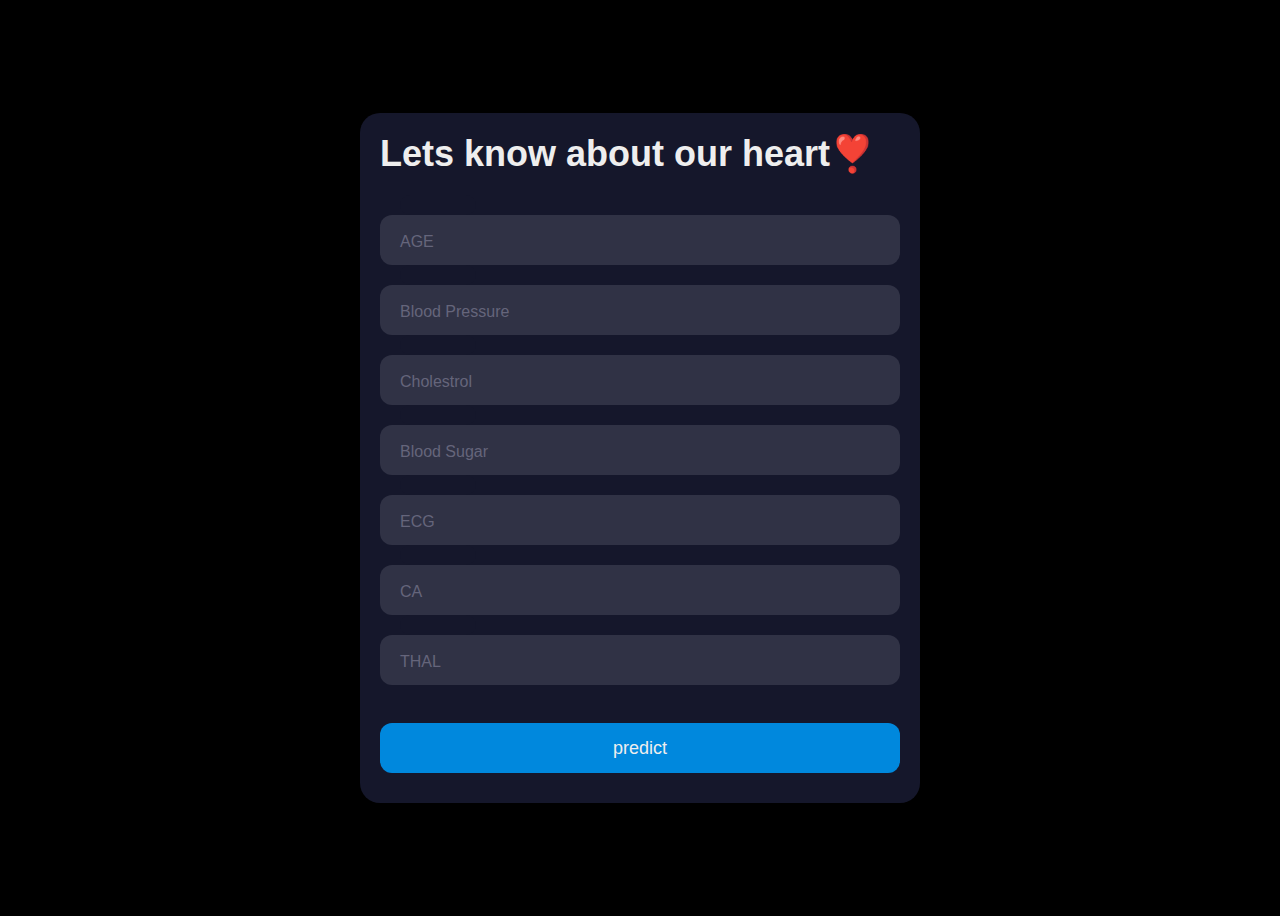
<file: heart-Disease/template/index.html>
<!DOCTYPE html>
<html lang="en">
<head>
    <meta charset="UTF-8">
    <meta http-equiv="X-UA-Compatible" content="IE=edge">
    <meta name="viewport" content="width=device-width, initial-scale=1.0">
    
    <link rel="stylesheet" href="../static/style.css">

    <title>Heart Disease Prediction</title>
</head>
<body>

<div class="form">
    <a class="title">Lets know about our heart❣️</a>
       
    
        <form action = "{{url_for('predict')}}"  method="post" >
            <div class = "input-container ic1">
            <input type="number" name="age" placeholder=" " >
            <div class="cut"></div>
            <label for="age" class="placeholder">AGE</label>
            </div>

            <div class = "input-container ic2">
            <input type="number" name="bp" placeholder=" " >
            <div class="cut"></div>
            <label for="bp" class="placeholder">Blood Pressure</label>
            </div>

            <div class = "input-container ic2">
            <input type="number" name="chol" placeholder=" " >
            <div class="cut"></div>
            <label for="chol" class="placeholder">Cholestrol</label>
            </div>

            <div class = "input-container ic2">
            <input type="number" name="bs" placeholder=" " >
            <div class="cut"></div>
            <label for="bs" class="placeholder">Blood Sugar</label>
            </div>
            
            
            <div class = "input-container ic2">
            <input type="number" name="ecg" placeholder=" " >
            <div class="cut"></div>
            <label for="ecg" class="placeholder">ECG</label>
            </div>
                
            <div class = "input-container ic2">
            <input type="number" name="ca" placeholder=" " >
            <div class="cut"></div>
            <label for="ca" class="placeholder">CA</label>
            </div>
                    
            <div class = "input-container ic2">
            <input type="number" name="thal" placeholder=" " >
            <div class="cut"></div>
            <label for="thal" class="placeholder">THAL</label>
            </div>


            <!--Submit Button-->
            <button type="text" class="submit" >predict</button>
        </form>
  

        
    </div>
    


</body>
</html>
</file>
<file: heart-Disease/static/style.css>
body {
    align-items: center;
    background-color: #000;
    display: flex;
    justify-content: center;
    height: 100vh;
  }
  
  .form {
    background-color: #15172b;
    border-radius: 20px;
    box-sizing: border-box;
    height: 690px;
    padding: 20px;
    width: 560px;
  }
  
  .title {
    color: #eee;
    font-family: sans-serif;
    font-size: 36px;
    font-weight: 600;
    margin-top: 30px;
  }
  
  .subtitle {
    color: #eee;
    font-family: sans-serif;
    font-size: 16px;
    font-weight: 600;
    margin-top: 10px;
  }
  
  .input-container {
    height: 50px;
    position: relative;
    width: 100%;
  }
  
  .ic1 {
    margin-top: 40px;
  }
  
  .ic2 {
    margin-top: 20px;
  }
  
  input {
    background-color: #303245;
    border-radius: 12px;
    border: 0;
    box-sizing: border-box;
    color: #eee;
    font-size: 18px;
    height: 100%;
    outline: 0;
    padding: 4px 20px 0;
    width: 100%;
  }
  
  .cut {
    background-color: #15172b;
    border-radius: 10px;
    height: 20px;
    left: 20px;
    position: absolute;
    top: -20px;
    transform: translateY(0);
    transition: transform 200ms;
    width: 76px;
  }
  
  .cut-short {
    width: 50px;
  }
  
  input:focus ~ .cut,
  input:not(:placeholder-shown) ~ .cut {
    transform: translateY(8px);
  }
  
  .placeholder {
    color: #65657b;
    font-family: sans-serif;
    left: 20px;
    line-height: 14px;
    pointer-events: none;
    position: absolute;
    transform-origin: 0 50%;
    transition: transform 200ms, color 200ms;
    top: 20px;
  }
  
  input:focus ~ .placeholder,
  input:not(:placeholder-shown) ~ .placeholder {
    transform: translateY(-30px) translateX(10px) scale(0.75);
  }
  
  input:not(:placeholder-shown) ~ .placeholder {
    color: #808097;
  }
  
  input:focus ~ .placeholder {
    color: #dc2f55;
  }
  
  .submit {
    background-color: #08d;
    border-radius: 12px;
    border: 0;
    box-sizing: border-box;
    color: #eee;
    cursor: pointer;
    font-size: 18px;
    height: 50px;
    margin-top: 38px;
    
    text-align: center;
    width: 100%;
  }
  
  .submit:active {
    background-color: #06b;
  }
</file>
